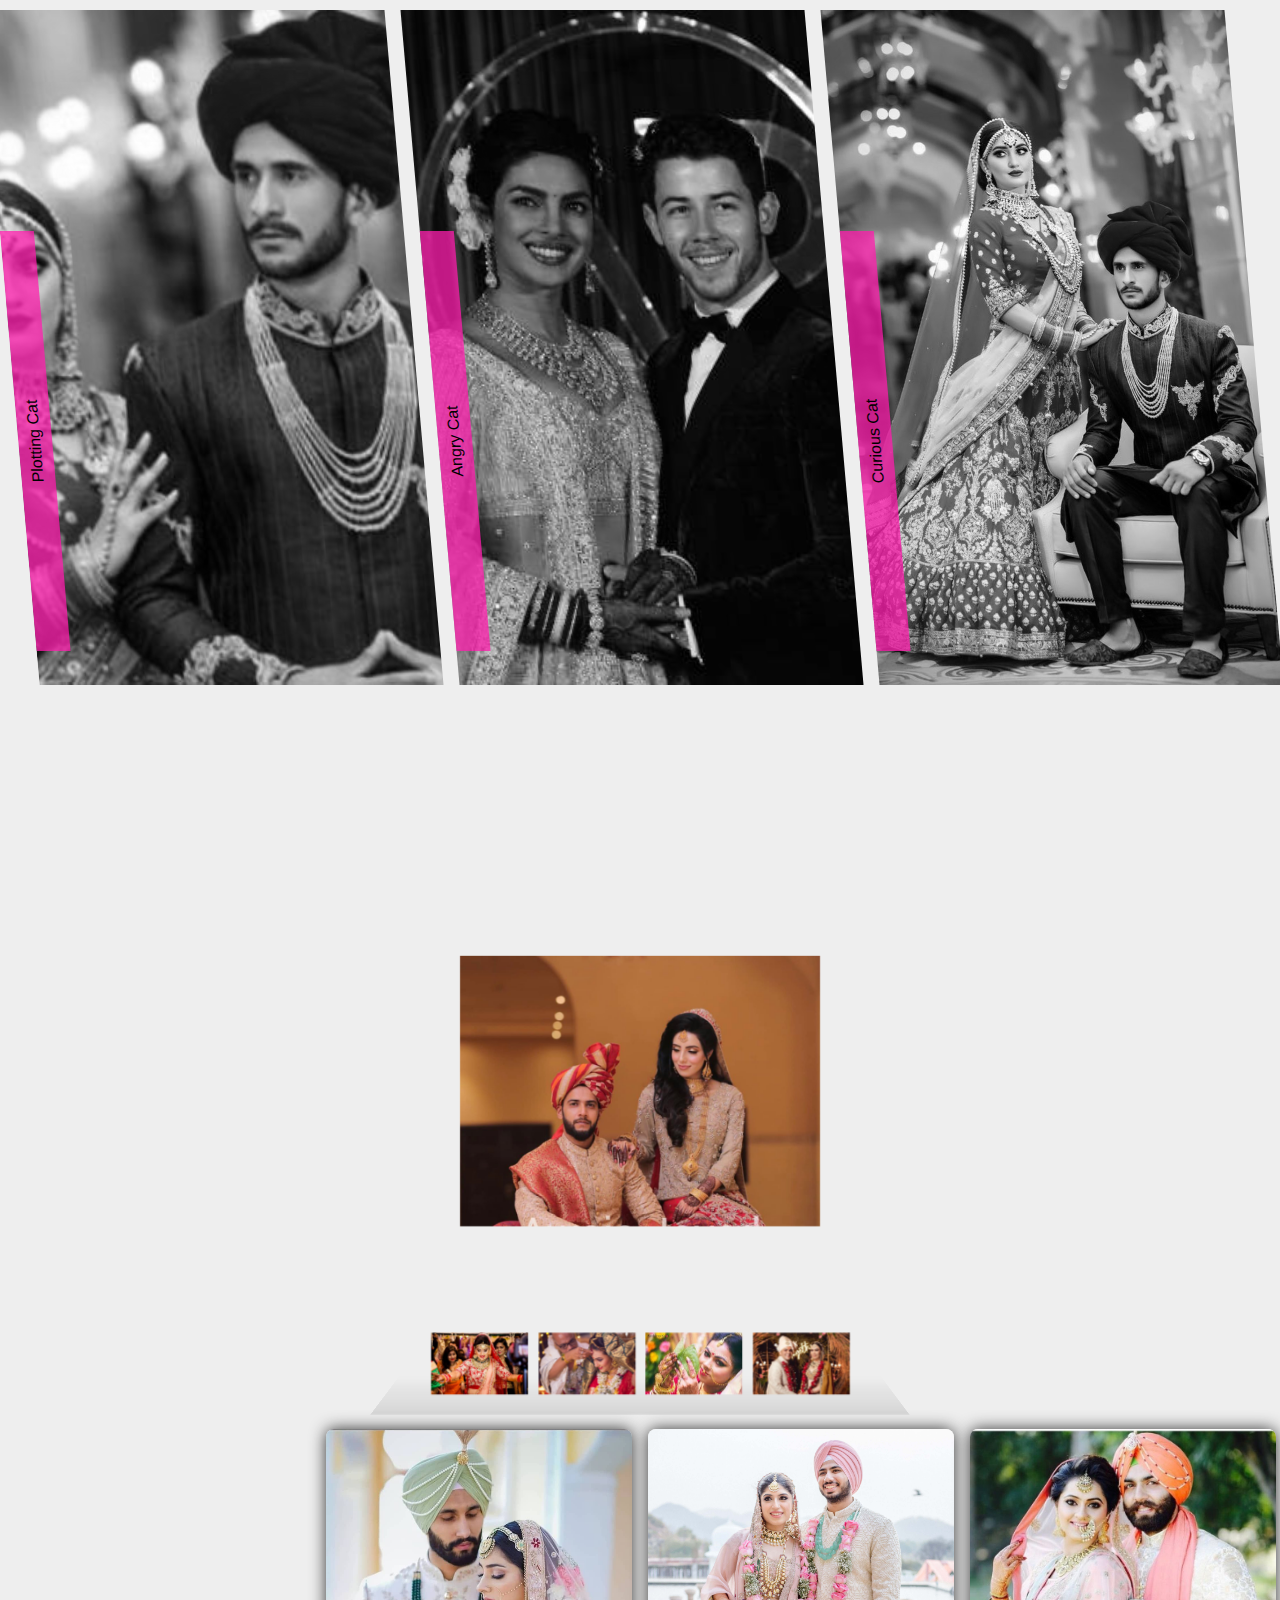
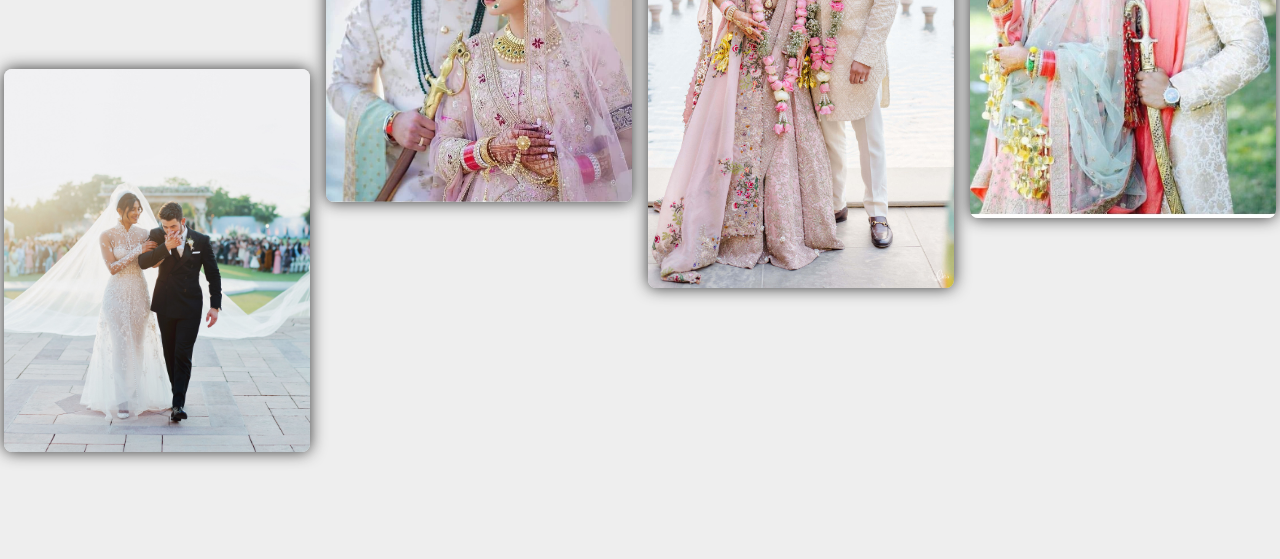
<file: insidepages/1/index.html>
<!DOCTYPE html>
<html lang="en">
  <head>
    <meta charset="UTF-8" />
    <title>CodePen - accordion gallery zoom animation (css, responsive)</title>
    <link rel="stylesheet" href="style.css" />
    <link rel="stylesheet" href="2.css" />
  </head>
  <body>
    <!-- partial:index.partial.html -->
    <div>
      <div class="container">
        <div class="card">
          <img src="images/1.jpg" />
          <div class="card__head">Plotting Cat</div>
        </div>
        <div class="card">
          <img src="images/a.jpg" />
          <div class="card__head">Angry Cat</div>
        </div>
        <div class="card">
          <img src="images/2.jpg" />
          <div class="card__head">Curious Cat</div>
        </div>
      </div>

      <!-- partial -->

      <!-- partial:index.partial.html -->
      <div class="s">
        <div class="w">
          <div class="ts">
            <input type="radio" id="c1" name="ts" checked="checked" />
            <label class="t" for="c1"><img src="images/3.jpg" /></label>
            <input type="radio" id="c2" name="ts" />
            <label class="t" for="c2"><img src="images/4.jpg" /></label>
            <input type="radio" id="c3" name="ts" />
            <label class="t" for="c3"><img src="images/5.png" /></label>
            <input type="radio" id="c4" name="ts" />
            <label class="t" for="c4"><img src="images/6.jpg" /></label>
            <input type="radio" id="c5" name="ts" />
            <label class="t" for="c5"><img src="images/7.jpg" /></label>
          </div>
        </div>
      </div>

      <div>
        <div class="gallery" id="gallery">
          <div class="gallery-item">
            <div class="content"><img src="images/a.jpg" alt="" /></div>
          </div>
          <div class="gallery-item">
            <div class="content"><img src="images/9.jpg" alt="" /></div>
          </div>
          <div class="gallery-item">
            <div class="content"><img src="images/8.jpg" alt="" /></div>
          </div>
          <div class="gallery-item">
            <div class="content"><img src="images/10.jpg" alt="" /></div>
          </div>
          <div class="gallery-item">
            <div class="content"><img src="images/12.jpg" alt="" /></div>
          </div>
          <div class="gallery-item">
            <div class="content"><img src="images/3.jpg" alt="" /></div>
          </div>
          <div class="gallery-item">
            <div class="content"><img src="images/4.jpg" alt="" /></div>
          </div>
          <div class="gallery-item">
            <div class="content"><img src="images/5.png" alt="" /></div>
          </div>
        </div>
      </div>
    </div>
    <!-- partial -->
    <script src="script.js"></script>
    <script src="2.js"></script>
  </body>
</html>
</file>
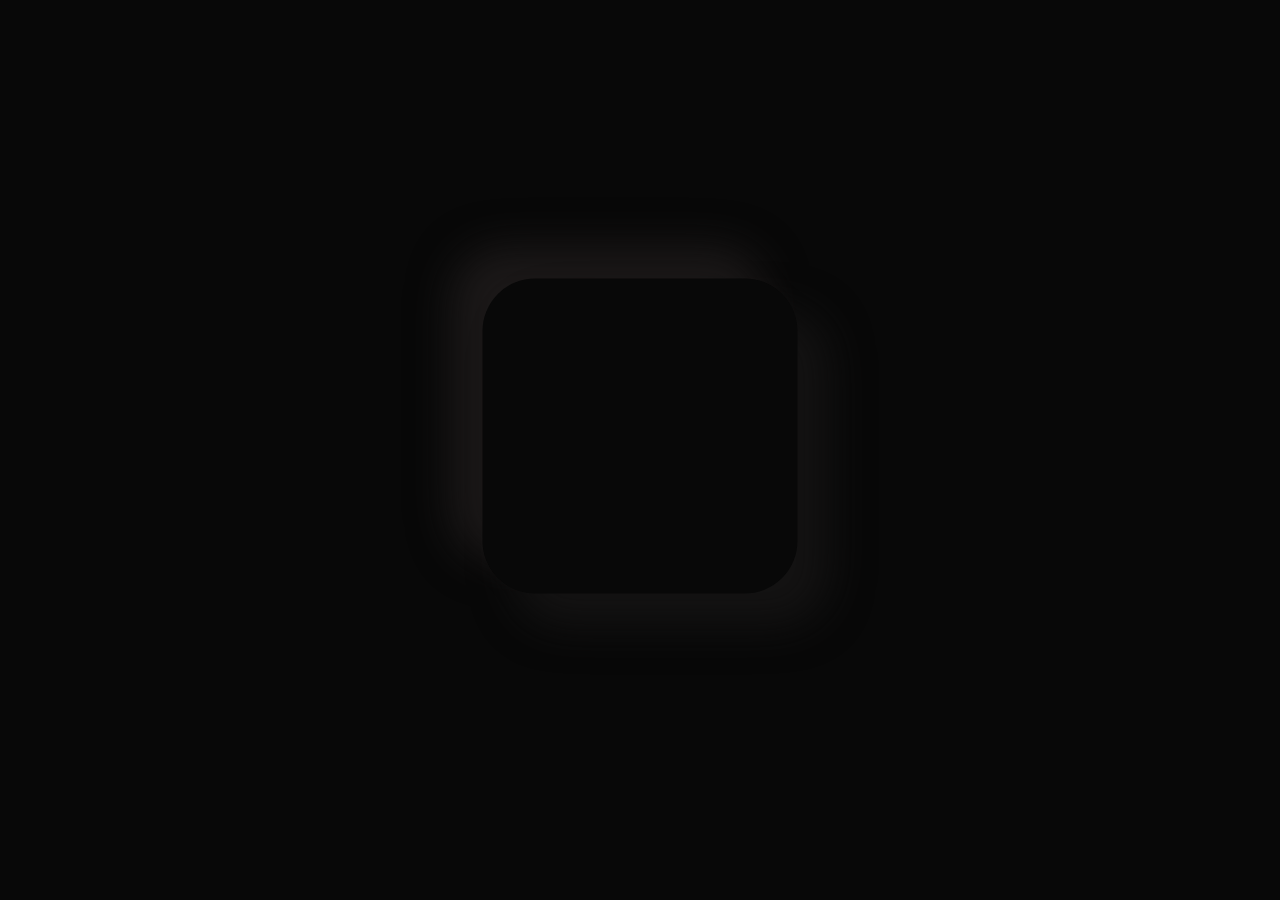
<file: img/1.html>
<!DOCTYPE html>
<html lang="en">
<head>
    <meta charset="UTF-8">
    <meta http-equiv="X-UA-Compatible" content="IE=edge">
    <meta name="viewport" content="width=device-width, initial-scale=1.0">
    <title>Document</title>
    <link rel="stylesheet" href="1.css">
</head>
<body>

        <div class="container">
            <div class="cards">
               
                <div class="card">
                    <div class="colour"></div>
                    <div class="card-text">
                        <h3>Tanjiro</h3>
                        <p>Breathing Technnique: <b>Water/Sun</b></p>
                    </div>
                    <div class="colour-bottom"></div>
                </div>
            
            </div>
          
        </div>
   
  
</body>
</html>
</file>
<file: insidepages/1/style.css>
body {
  margin: 0;
  min-height: 100px;
  background: rgb(255, 255, 255);
  font-family: sans-serif;
  display: flex;
  justify-content: center;
  align-items: center;
}

.container {
  display: flex;
  justify-content: center;
  align-items: center;
  margin: 10px;
  overflow: hidden;
  transform: skew(5deg);
}
.container .card {
  flex: 1;
  transition: all 1s ease-in-out;
  height: 75vmin;
  position: relative;
}
.container .card .card__head {
  color: black;
  background: rgba(255, 30, 173, 0.75);
  padding: 0.5em;
  transform: rotate(-90deg);
  transform-origin: 0% 0%;
  transition: all 0.5s ease-in-out;
  min-width: 100%;
  text-align: center;
  position: absolute;
  bottom: 0;
  left: 0;
  font-size: 1em;
  white-space: nowrap;
}
.container .card:hover {
  flex-grow: 10;
}
.container .card:hover img {
  filter: grayscale(0);
}
.container .card:hover .card__head {
  text-align: center;
  top: calc(100% - 2em);
  color: white;
  background: rgba(0, 0, 0, 0.5);
  font-size: 2em;
  transform: rotate(0deg) skew(-5deg);
}
.container .card img {
  width: 100%;
  height: 100%;
  object-fit: cover;
  transition: all 1s ease-in-out;
  filter: grayscale(100%);
}
.container .card:not(:nth-child(5)) {
  margin-right: 1em;
}







.s{
  display: flex;
justify-content: center;
align-items: center;
margin: 10px;
overflow: hidden;

}
.w {
  width:50vmin;
  height:80vmin;
}

.ts {
  width:100%; height:100%;
  position:relative;
  --barH:10%;/*active zone height = 100% - barH*/
}

.t {
  --w:20%;
  display:block; width:var(--w); height:var(--barH);
  position:absolute; bottom:0; left:var(--l);
  transform-origin:top left;
}

.t img {
  dislay:block; width:100%; height:100%;
  -o-object-fit:cover;
     object-fit:cover;
  transform:scale(0.8);
}

[type="radio"] { 
  display:none; 
}

:checked + label.t {
  left:0; botmtom:var(--barH);
  height:calc(100% - var(--barH));
}

:checked + label.t img {
  -o-object-fit:contain;
     object-fit:contain;
}

/* 
optional
*/

.ts {/*thumbnails bar*/
  perspective:100px;
  perspective-origin:center center;
  transform-style:preserve-3d;
  pointer-events:none;
}

.ts:after {/*the plate*/
  content:"";
  display:block; width:100%; height:15px;
  position:absolute; bottom:0;
  background:linear-gradient(transparent 20%, rgba(0,0,0,0.1));
  transform:rotateX(90deg)scaleX(1.2);
  transform-origin:bottom center;
}

:not(:checked) + .t {/*inactive labels*/
  transform:translate3d(0, 0, -5px);
  pointer-events:auto;
}

:not(:checked) + .t:hover {
  transform:translate3d(0, -7px, -5px);
  box-shadow:0 30px 30px -25px rgba(0,0,0,0.3);
  cursor:pointer;
}

:not(:checked) + .t img {
  transform:scale(0.9);/*create gaps*/
}

:checked + .t {/*active label*/
  box-shadow:0 0 0 transparent;
  -webkit-animation:anim 2s 1;
          animation:anim 2s 1;
} @-webkit-keyframes anim {
  from { transform:rotateY(6deg)rotateX(3deg) }
} @keyframes anim {
  from { transform:rotateY(6deg)rotateX(3deg) }
}

/* 
transitions
*/
.t {/*active->inactive & hover->rest*/
  transition:transform 0.5s, bottom 0.6s, left 0.6s, width 0.3s, box-shadow 1s;
}
.t:hover, :checked + .t {
  transition:transform 0.5s, bottom 0.6s, left 0.6s, width 0.3s, box-shadow 0s;
}
</file>
<file: insidepages/1/2.css>
body {
    background-color: #eee;
  }
  .hello {
    opacity: 1 !important;
  }
  .full {
    position: fixed;
    left: 0;
    top: 0;
    width: 100%;
    height: 100%;
    z-index: 1;
  }
  .full .content {
    background-color: rgba(0,0,0,0.75) !important;
    height: 100%;
    width: 100%;
    display: grid;
  }
  .full .content img {
    left: 50%;
    transform: translate3d(0, 0, 0);
    animation: zoomin 1s ease;
    max-width: 100%;
    max-height: 100%;
    margin: auto;
  }
  .byebye {
    opacity: 0;
  }
  .byebye:hover {
    transform: scale(0.2) !important;
  }
  .gallery {
    display: grid;
    grid-column-gap: 8px;
    grid-row-gap: 8px;
    grid-template-columns: repeat(auto-fill, minmax(250px, 1fr));
    grid-auto-rows: 8px;
  }
  .gallery img {
    max-width: 100%;
    border-radius: 8px;
    box-shadow: 0 0 16px #333;
    transition: all 1.5s ease;
  }
  .gallery img:hover {
    box-shadow: 0 0 32px #333;
  }
  .gallery .content {
    padding: 4px;
  }
  .gallery .gallery-item {
    transition: grid-row-start 300ms linear;
    transition: transform 300ms ease;
    transition: all 0.5s ease;
    cursor: pointer;
  }
  .gallery .gallery-item:hover {
    transform: scale(1.025);
  }
  @media (max-width: 600px) {
    .gallery {
      grid-template-columns: repeat(auto-fill, minmax(30%, 1fr));
    }
  }
  @media (max-width: 400px) {
    .gallery {
      grid-template-columns: repeat(auto-fill, minmax(50%, 1fr));
    }
  }
  @-moz-keyframes zoomin {
    0% {
      max-width: 50%;
      transform: rotate(-30deg);
      filter: blur(4px);
    }
    30% {
      filter: blur(4px);
      transform: rotate(-80deg);
    }
    70% {
      max-width: 50%;
      transform: rotate(45deg);
    }
    100% {
      max-width: 100%;
      transform: rotate(0deg);
    }
  }
  @-webkit-keyframes zoomin {
    0% {
      max-width: 50%;
      transform: rotate(-30deg);
      filter: blur(4px);
    }
    30% {
      filter: blur(4px);
      transform: rotate(-80deg);
    }
    70% {
      max-width: 50%;
      transform: rotate(45deg);
    }
    100% {
      max-width: 100%;
      transform: rotate(0deg);
    }
  }
  @-o-keyframes zoomin {
    0% {
      max-width: 50%;
      transform: rotate(-30deg);
      filter: blur(4px);
    }
    30% {
      filter: blur(4px);
      transform: rotate(-80deg);
    }
    70% {
      max-width: 50%;
      transform: rotate(45deg);
    }
    100% {
      max-width: 100%;
      transform: rotate(0deg);
    }
  }
  @keyframes zoomin {
    0% {
      max-width: 50%;
      transform: rotate(-30deg);
      filter: blur(4px);
    }
    30% {
      filter: blur(4px);
      transform: rotate(-80deg);
    }
    70% {
      max-width: 50%;
      transform: rotate(45deg);
    }
    100% {
      max-width: 100%;
      transform: rotate(0deg);
    }
  }
</file>
<file: img/1.css>
@import url('https://fonts.googleapis.com/css2?family=Permanent+Marker&family=Fira+Mono:wght@500&display=swap');
body{
    min-height: 95vh;
    background: #080808;
    display: flex;
    justify-content: center;
    align-items: center;
    
    flex-wrap: wrap;
    font-family: 'Fira Mono', monospace;
}
*{
  box-sizing: border-box;
}
h3 {
    font-family: 'Permanent Marker', cursive;
}
.container{
    width: 100%;
    height: 100%;
    display: flex;
    justify-content: center;
    align-items: center;
}
.cards {
    width: 100%;
    display: flex;
    flex-wrap: wrap;
    justify-content: space-around;
    align-items: center;
}
.card {
    overflow: hidden;
    text-align: center;
    position: relative;
    width: 300px;
    height: 300px;
    background-image: url("https://namratapdrjs.netlify.app/scrolling-animations/assets-card/tanjiro.png");
    background-position: center;
    background-repeat: no-repeat;
    background-size: cover;
    border-radius: 50px;
    /*background: linear-gradient(145deg, #e6e6e6, #ffffff);
   */ box-shadow:  30px 30px 40px #141313, 
                -30px -30px 40px #1c1919;
    transform: scale(1.05);
    margin: 2rem;
}

.colour{
    position: absolute;
    width: 100%;
    height:15%;
    background: rgb(255,60,14);
background: linear-gradient(125deg, rgba(255,60,14,1) 28%, rgba(255,255,102,1) 89%);
    right: 120px;
    top:40px;
    transform: rotate(-45deg) translateY(-90px); 
}
.colour::before{
    content: '';
    position: absolute;
    width: 100%;
    height: 100%;
    bottom:40px;
    background-color: #FF3C0E;
     transform: translateX(-145px);
}
.colour-bottom{
     position: absolute;
    width: 100%;
    height: 15%;
    background-color: rgba(97,34,28,1);
    left: 140px;
    top: 245px;
     transform: rotate(-45deg) translateY(95px); ;
}
.colour-bottom::before{
    content: '';
    position: absolute;
    width: 100%;
    height: 100%;
    bottom:40px;
    background: rgb(97,34,28);
background: linear-gradient(331deg, rgba(97,34,28,1) 40%, rgba(125,215,178,1) 66%);
     transform: translateX(-147px);
}
.card-text {
    opacity: 0;
    position: relative;
    top: 80px;
    font-size: 120%;
}
.card:hover{
    border-radius: 50px;
background: linear-gradient(145deg, #e6e6e6, #ffffff);
box-shadow:  30px 30px 40px #141313, 
                -30px -30px 40px #1c1919;
    animation: large .7s ease-in-out forwards;
}
@keyframes large {
    100% {
        transform: scale(.85);
    }
}
.card:hover .card-text{
    opacity: 1;
}
.card:hover .colour{
    animation: move .7s ease-in-out forwards;
}
@keyframes move { 
    0%{
        transform: rotate(-45deg) translateY(-85px);
    }
    100% {
         transform: rotate(-45deg) translateY(0px);
    }
}
.card:hover .colour-bottom{
    animation: move1 .7s ease-in-out forwards;
}
@keyframes move1 { 
    0%{
        transform: rotate(-45deg) translateY(90px);
    }
    100% {
         transform: rotate(-45deg) translateY(0px);
    }
}
</file>
